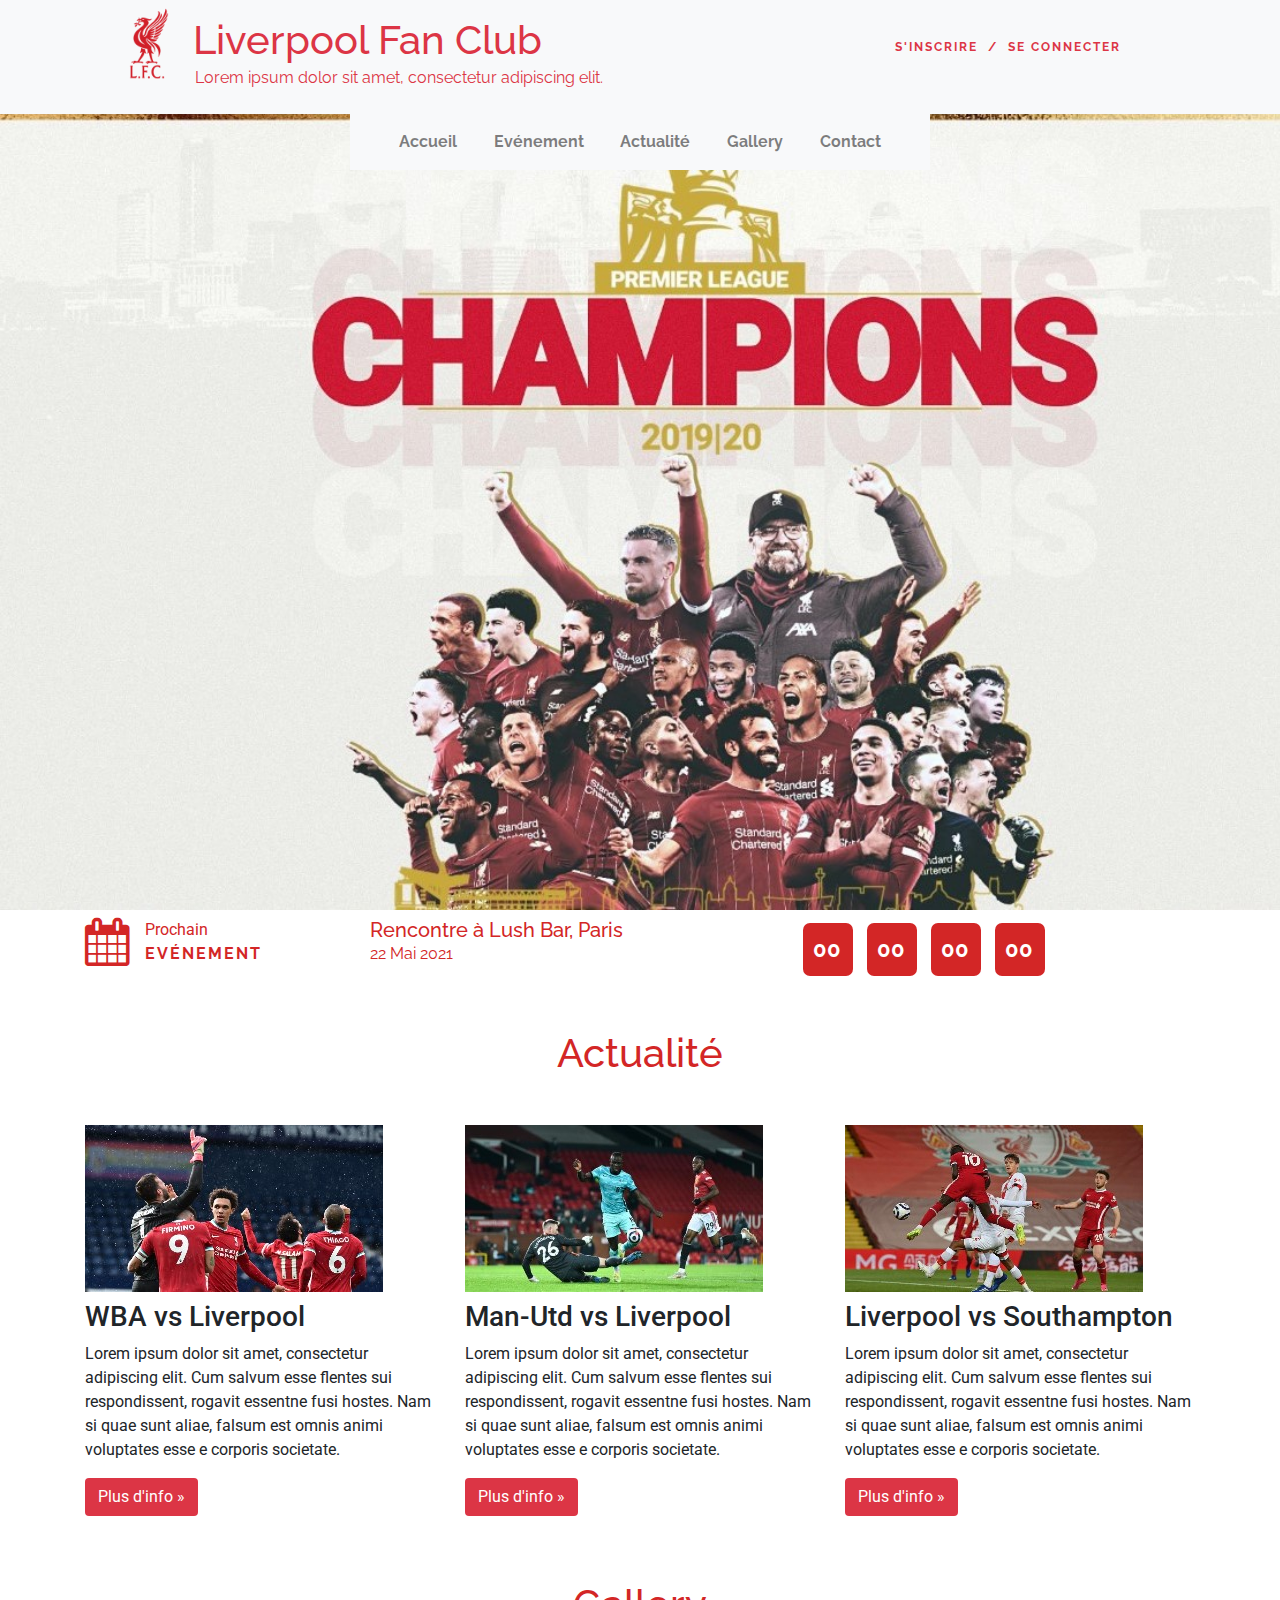
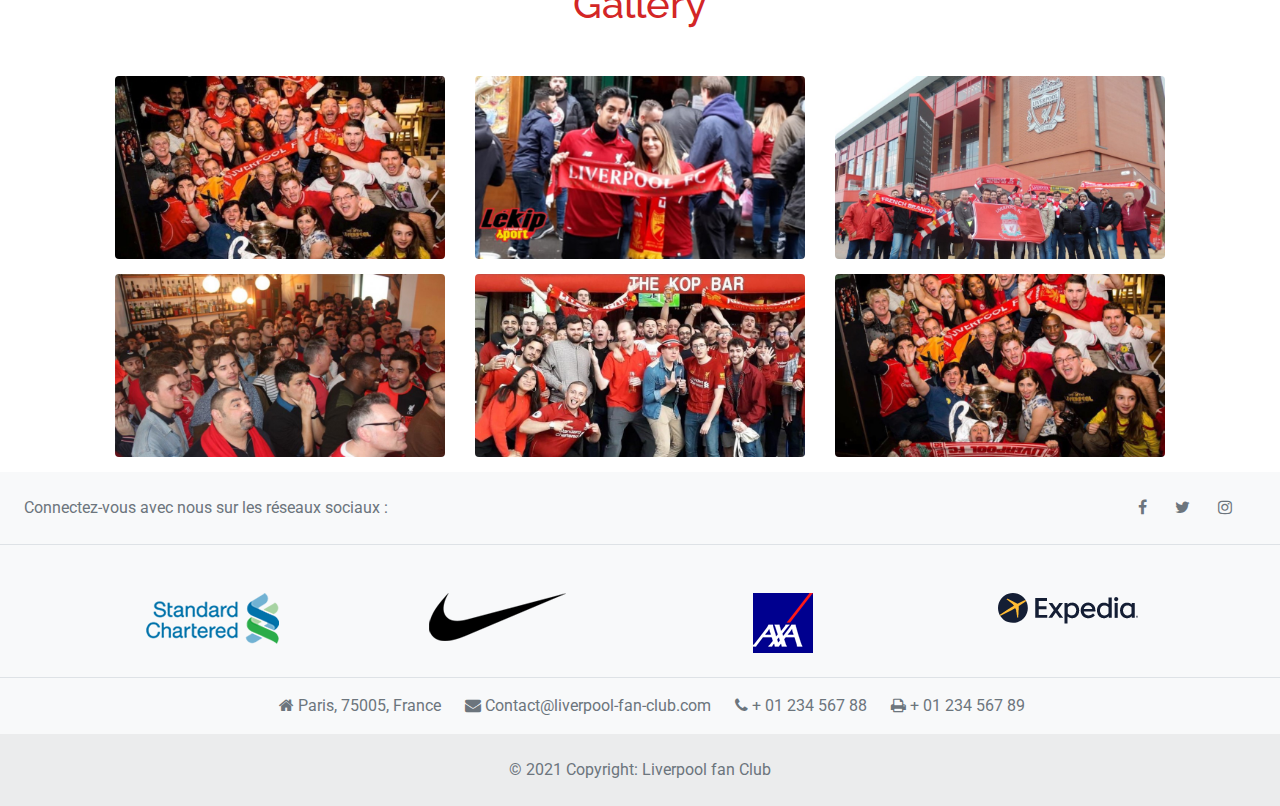
<file: index.html>
<!--
@author : SADAYEN Vellen
-->

<!doctype html>
<html lang="fr">

<head>
  <title>Liverpool fan club</title>
  <!-- Required meta tags -->
  <meta charset="utf-8">
  <meta name="Language" CONTENT="fr" />
  <meta http-equiv="Content-Type" content="text/html" />
  <meta name="robots" content="index,follow" />
  <meta name="viewport" content="width=device-width, initial-scale=1, shrink-to-fit=no" />
  <meta name="Author" content="Sadayen Vellen" />
  <meta name="description" content="Bienvenu sur le site officiel du Liverpool Fan Club" />
  <meta name="keywords" content="Football association, Liverpool, football fan club, FRANCE, football pub" />
  <meta property="og:title" content="Liverpool Fan Club - Accueil" />
  <meta property="og:type" content="website" />
  <meta property="og:url" content="https://liverpool-fan-club.herokuapp.com/">
  <meta property="og:site_name" content="Liverpool fan club " />
  <meta property="og:description" content=" Liverpool fan club regroup les fans" />

  <link rel="canonical" href="https://liverpool-fan-club.herokuapp.com/"/>

  <!-- Bootstrap CSS -->
  <link rel="stylesheet" href="https://stackpath.bootstrapcdn.com/bootstrap/4.3.1/css/bootstrap.min.css"
    integrity="sha384-ggOyR0iXCbMQv3Xipma34MD+dH/1fQ784/j6cY/iJTQUOhcWr7x9JvoRxT2MZw1T" crossorigin="anonymous">
  <link rel="stylesheet" href="https://cdnjs.cloudflare.com/ajax/libs/font-awesome/4.7.0/css/font-awesome.min.css">
  <link rel="stylesheet" href="style.css">
</head>

<body>
  <!-- Navbar section -->
  <div id="#Accueil">
    <!-- first nav -->
    <nav class="navbar navbar-expand navbar-light bg-light top-navigation">
      <div class="container-fluid">
        <div class="container">
          <div class="row">
            <div class="col-md-8 col-sm-9 col-xs-9">
              <h1 class="logo">
                <!--Content left-->
                <img src="images/Logo-Liverpool-Fan.png" alt="Liverpool fan club" width="128" height="72">
                <span class="text-danger text-header">Liverpool Fan Club</span>
              </h1>
              <p class="text-danger text-p">Lorem ipsum dolor sit amet, consectetur adipiscing elit.</p>
            </div>
            <div class="float-right col-md-4 col-sm-3 col-xs-3">
              <!--Content right-->
              <ul class="hidden-sm hidden-xs text-danger">
                <li><a href="#" class="text-danger">S'inscrire</a></li>
                <li><a href="#" class="text-danger">Se connecter</a></li>
              </ul>
            </div>
          </div>
        </div>
      </div>
    </nav>
    <!-- second nav -->
    <nav class="navbar navbar-expand-lg navbar-light bg-light navigation">
      <div class="container">
        <button class="navbar-toggler" type="button" data-toggle="collapse" data-target="#navbar10">
          <span class="navbar-toggler-icon"></span>
        </button>
        <div class="navbar-collapse collapse" id="navbar10">
          <ul class="navbar-nav nav-fill w-100">
            <li class="nav-item">
              <a class="nav-link" href="#Accueil">Accueil</a>
            </li>
            <li class="nav-item">
              <a class="nav-link" href="#Evenement">Evénement</a>
            </li>
            <li class="nav-item">
              <a class="nav-link" href="#Actualite">Actualité</a>
            </li>
            <li class="nav-item">
              <a class="nav-link" href="#Gallery">Gallery</a>
            </li>
            <li class="nav-item">
              <a class="nav-link" href="contact.html">Contact</a>
            </li>
          </ul>
        </div>
      </div>
    </nav>
    <!-- Background image -->
    <div class="view lfc-bg-image"
      style="background-image: url('images/liverpool\ champions.jpg'); background-repeat: no-repeat; background-size: cover; height: 50em;">
    </div>
  </div>

  <!--
            End of:
            1.background image
            2.Navbar 1 and 2

            Start of countdown event section
        -->


  <div class="container mt-2" id="Evenement">
    <div class="event-block row">
      <div class="col-md-3 col-sm-6 col-xs-6 notice-bar-title">
        <!--Content left-->
        <span class="notice-bar-title-icon hidden-xs float-left">
          <i class="fa fa-calendar fa-3x"></i>
        </span>
        <span class="title-note">Prochain</span>
        <strong>Evénement</strong>
      </div>
      <div class="col-md-3 col-sm-6 col-xs-6 notice-bar-event-title">
        <!--Content middle-->
        <h5><a href="#">Rencontre à Lush Bar, Paris</a></h5>
        <span class="meta-data">22 Mai 2021</span>
      </div>
      <div id="countdown-timer" class="col-md-3 col-sm-6 col-xs-6">
        <!--Content right-->
        <div id="timer-wrap">
          <span id="days">00</span>
          <span id="hours">00</span>
          <span id="minutes">00</span>
          <span id="seconds">00</span>
        </div>
      </div>
    </div>
  </div>

  <!--
            End of countdown event section
            Start actualité section
        -->
  <div class="text-center mt-5 section" id="Actualite">
    <h1>Actualité</h1>
  </div>

  <div class="container mt-5">
    <div class="row">
      <div class="col-lg-4">
        <!--Content left-->

        <img class="d-block" src="images/wba-vs-liverpool.jpg" alt="Generic placeholder image">

        <h3 class="mt-2">WBA vs Liverpool</h3>
        <p>Lorem ipsum dolor sit amet, consectetur adipiscing elit. Cum salvum esse flentes sui respondissent, rogavit
          essentne fusi hostes. Nam si quae sunt aliae, falsum est omnis animi voluptates esse e corporis societate.
        </p>
        <p><a class="btn bg-danger text-white" href="#" role="button">Plus d'info »</a></p>

      </div>
      <div class="col-lg-4">
        <!--Content center-->

        <img class="d-block" src="images/man-utd-vs-liverpool.jpg" alt="Generic placeholder image">

        <h3 class="mt-2">Man-Utd vs Liverpool</h3>
        <p>Lorem ipsum dolor sit amet, consectetur adipiscing elit. Cum salvum esse flentes sui respondissent, rogavit
          essentne fusi hostes. Nam si quae sunt aliae, falsum est omnis animi voluptates esse e corporis societate.
        </p>
        <p><a class="btn bg-danger text-white" href="#" role="button">Plus d'info »</a></p>
      </div>
      <div class="col-lg-4">
        <!--Content right-->
        <img class="d-block" src="images/liverpool-vs-southamtom.jpg" alt="Generic placeholder image">
        <h3 class="mt-2">Liverpool vs Southampton</h3>
        <p>Lorem ipsum dolor sit amet, consectetur adipiscing elit. Cum salvum esse flentes sui respondissent, rogavit
          essentne fusi hostes. Nam si quae sunt aliae, falsum est omnis animi voluptates esse e corporis societate.</p>
        <p><a class="btn bg-danger text-white" href="#" role="button">Plus d'info »</a></p>

      </div>
    </div>
  </div>

  <!--
            End of actualité section
            Start of gallery section
        -->
  <div class="text-center mt-5 section" id="Gallery">
    <h1>Gallery</h1>
  </div>

  <div class="container mt-5">
    <div class="row step1">
      <a href="#Gallery" data-toggle="lightbox" data-gallery="gallery" class="col-md-4">
        <img src="images/pic-fan.jpg" class="img-fluid rounded">
      </a>
      <a href="#Gallery" data-toggle="lightbox" data-gallery="gallery" class="col-md-4">
        <img src="images/pic-fan1.jpg" class="img-fluid rounded">
      </a>
      <a href="#Gallery" data-toggle="lightbox" data-gallery="gallery" class="col-md-4">
        <img src="images/pic-fan2.jpg" class="img-fluid rounded">
      </a>
    </div>
    <div class="row step2">
      <a href="#Gallery" data-toggle="lightbox" data-gallery="gallery" class="col-md-4">
        <img src="images/pic-fan3.jpg" class="img-fluid rounded">
      </a>
      <a href="#Gallery" data-toggle="lightbox" data-gallery="gallery" class="col-md-4">
        <img src="images/pic-fan4.jpg" class="img-fluid rounded">
      </a>
      <a href="#Gallery" data-toggle="lightbox" data-gallery="gallery" class="col-md-4">
        <img src="images/pic-fan5.jpg" class="img-fluid rounded">
      </a>
    </div>
  </div>

  <!--
            End of the gallery
            Start of footer section    
        -->
  <footer class="text-center text-lg-start bg-light text-muted">
    <!-- Section: Social media -->
    <section class="d-flex justify-content-center justify-content-lg-between p-4 border-bottom">
      <!-- Left -->
      <div class="me-5 d-none d-lg-block">
        <span>Connectez-vous avec nous sur les réseaux sociaux :</span>
      </div>
      <!-- Left -->

      <!-- Right -->
      <div>
        <a href="" class="me-4 mr-4 text-reset">
          <i class="fa fa-facebook-f"></i>
        </a>
        <a href="" class="me-4 mr-4 text-reset">
          <i class="fa fa-twitter"></i>
        </a>
        <a href="" class="me-4 mr-4 text-reset">
          <i class="fa fa-instagram"></i>
        </a>
      </div>
      <!-- Right -->
    </section>
    <!-- Section: Social media -->

    <!-- Section: Links  -->
    <section class="border-bottom">
      <div class="container text-center text-md-start mt-5">
        <!-- Grid row -->
        <div class="row mt-3">
          <!-- Grid column -->
          <div class="col-md-3 col-lg-4 col-xl-3 mx-auto mb-4">
            <img src="images/Partenaire/standard chartered.png" class="" alt="">
          </div>
          <div class="col-md-3 col-lg-4 col-xl-3 mx-auto mb-4">
            <img src="images/Partenaire/Nike.png" class="" alt="">
          </div>
          <div class="col-md-3 col-lg-4 col-xl-3 mx-auto mb-4">
            <img src="images/Partenaire/AXA.png" class="" alt="">
          </div>
          <div class="col-md-3 col-lg-4 col-xl-3 mx-auto mb-4">
            <img src="images/Partenaire/expedia.png" class="" alt="">
          </div>
        </div>
        <!-- Grid row -->
      </div>
    </section>

    <section>
      <div class="mt-3">
        <div class=" mx-auto mb-md-0 mb-2 form-check-inline">
          <p><i class="fa fa-home ml-4 me-3"></i> Paris, 75005, France</p>
          <p>
            <i class="fa fa-envelope ml-4 me-3"></i> Contact@liverpool-fan-club.com
          </p>
          <p><i class="fa fa-phone ml-4 me-3"></i> + 01 234 567 88</p>
          <p><i class="fa fa-print ml-4 me-3"></i> + 01 234 567 89</p>
        </div>
      </div>
    </section>

    <!-- Copyright -->
    <div class="text-center p-4" style="background-color: rgba(0, 0, 0, 0.05);">
      © 2021 Copyright:
      <a class="text-reset fw-bold" href="#">Liverpool fan Club</a>
    </div>
    <!-- Copyright -->
  </footer>
  <!--End of Footer -->


  <!-- Optional JavaScript -->
  <!-- jQuery first, then Popper.js, then Bootstrap JS -->
  <script src="https://code.jquery.com/jquery-3.3.1.slim.min.js"
    integrity="sha384-q8i/X+965DzO0rT7abK41JStQIAqVgRVzpbzo5smXKp4YfRvH+8abtTE1Pi6jizo"
    crossorigin="anonymous"></script>
  <script src="https://cdnjs.cloudflare.com/ajax/libs/popper.js/1.14.7/umd/popper.min.js"
    integrity="sha384-UO2eT0CpHqdSJQ6hJty5KVphtPhzWj9WO1clHTMGa3JDZwrnQq4sF86dIHNDz0W1"
    crossorigin="anonymous"></script>
  <script src="https://stackpath.bootstrapcdn.com/bootstrap/4.3.1/js/bootstrap.min.js"
    integrity="sha384-JjSmVgyd0p3pXB1rRibZUAYoIIy6OrQ6VrjIEaFf/nJGzIxFDsf4x0xIM+B07jRM"
    crossorigin="anonymous"></script>
</body>

</html>
</file>
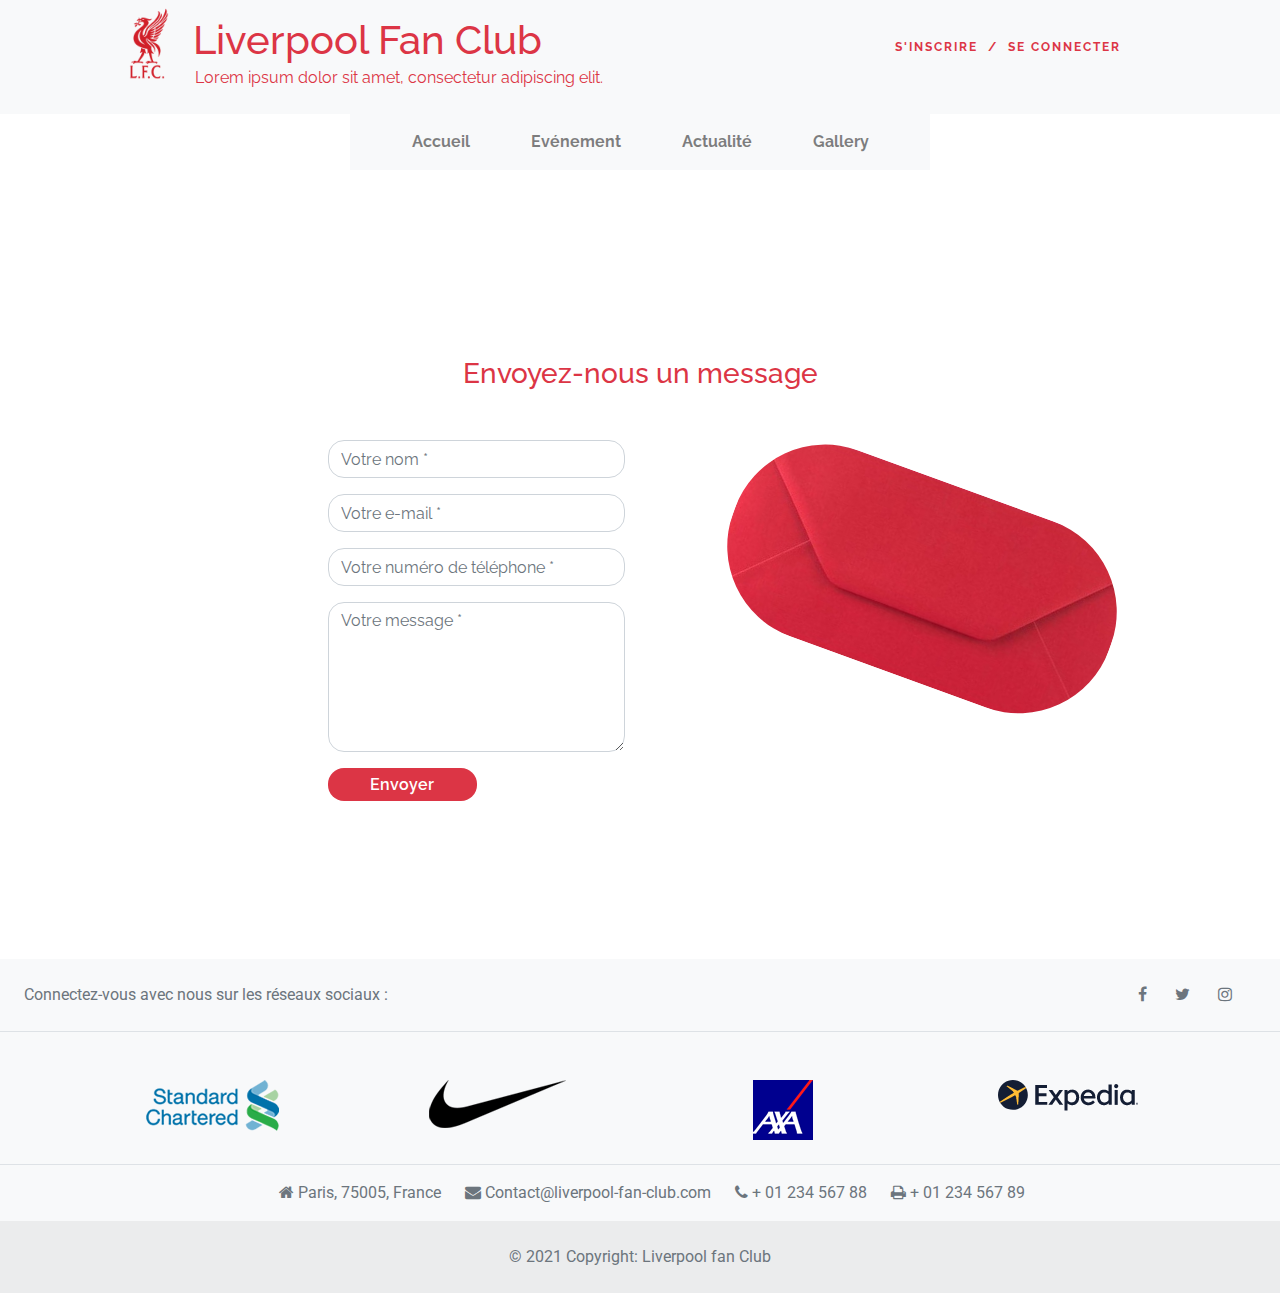
<file: contact.html>
<!--
@author : SADAYEN Vellen
-->

<!doctype html>
<html lang="fr">

<head>
    <title>Liverpool fan club</title>
    <!-- Required meta tags -->
    <meta charset="utf-8">
    <meta name="Language" CONTENT="fr" />
    <meta http-equiv="Content-Type" content="text/html" />
    <meta name="robots" content="index,follow" />
    <meta name="viewport" content="width=device-width, initial-scale=1, shrink-to-fit=no" />
    <meta name="Author" content="Sadayen Vellen" />
    <meta name="description" content="Bienvenu sur le site officiel du Liverpool Fan Club" />
    <meta name="keywords" content="Football association, Liverpool, football fan club, FRANCE, football pub" />
    <meta property="og:title" content="Liverpool Fan Club - Accueil" />
    <meta property="og:type" content="website" />
    <meta property="og:url" content="https://liverpool-fan-club.herokuapp.com/">
    <meta property="og:site_name" content="Liverpool fan club " />
    <meta property="og:description" content=" Liverpool fan club regroup les fans" />

    <link rel="canonical" href="https://liverpool-fan-club.herokuapp.com/" />

    <!-- Bootstrap CSS -->
    <link rel="stylesheet" href="https://stackpath.bootstrapcdn.com/bootstrap/4.3.1/css/bootstrap.min.css"
        integrity="sha384-ggOyR0iXCbMQv3Xipma34MD+dH/1fQ784/j6cY/iJTQUOhcWr7x9JvoRxT2MZw1T" crossorigin="anonymous">
    <link rel="stylesheet" href="https://cdnjs.cloudflare.com/ajax/libs/font-awesome/4.7.0/css/font-awesome.min.css">
    <link rel="stylesheet" href="style.css">
</head>

<body>
    <!-- Navbar section -->
    <div>
        <!-- first nav -->
        <nav class="navbar navbar-expand navbar-light bg-light top-navigation">
            <div class="container-fluid">
                <div class="container">
                    <div class="row">
                        <div class="col-md-8 col-sm-9 col-xs-9">
                            <h1 class="logo">
                                <!--Content left-->
                                <img src="images/Logo-Liverpool-Fan.png" alt="Liverpool fan club" width="128"
                                    height="72">
                                <span class="text-danger text-header">Liverpool Fan Club</span>
                            </h1>
                            <p class="text-danger text-p">Lorem ipsum dolor sit amet, consectetur adipiscing elit.</p>
                        </div>
                        <div class="float-right col-md-4 col-sm-3 col-xs-3">
                            <!--Content right-->
                            <ul class="hidden-sm hidden-xs text-danger">
                                <li><a href="#" class="text-danger">S'inscrire</a></li>
                                <li><a href="#" class="text-danger">Se connecter</a></li>
                            </ul>
                        </div>
                    </div>
                </div>
            </div>
        </nav>
        <!-- second nav -->
        <nav class="navbar navbar-expand-lg navbar-light bg-light navigation">
            <div class="container">
                <button class="navbar-toggler" type="button" data-toggle="collapse" data-target="#navbar10">
                    <span class="navbar-toggler-icon"></span>
                </button>
                <div class="navbar-collapse collapse" id="navbar10">
                    <ul class="navbar-nav nav-fill w-100">
                        <li class="nav-item">
                            <a class="nav-link" href="index.html">Accueil</a>
                        </li>
                        <li class="nav-item">
                            <a class="nav-link" href="index.html#Evenement">Evénement</a>
                        </li>
                        <li class="nav-item">
                            <a class="nav-link" href="index.html#Actualite">Actualité</a>
                        </li>
                        <li class="nav-item">
                            <a class="nav-link" href="index.html#Gallery">Gallery</a>
                        </li>
                    </ul>
                </div>
            </div>
        </nav>


        <div class="container contact-form">            
            <form method="post">
                <h3>Envoyez-nous un message</h3>
                <div class="row">
                    <div class="col-md-6">
                        <div class="form-group">
                            <input type="text" name="Nom" class="form-control" placeholder="Votre nom *" value="" />
                        </div>
                        <div class="form-group">
                            <input type="text" name="Email" class="form-control" placeholder="Votre e-mail *"
                                value="" />
                        </div>
                        <div class="form-group">
                            <input type="text" name="Tel" class="form-control" placeholder="Votre numéro de téléphone *"
                                value="" />
                        </div>
                        <div class="col-md-6"></div>
                            <div class="form-group">
                                <textarea name="Message" class="form-control" placeholder="Votre message *"
                                    style="width: 100%; height: 150px;"></textarea>
                            </div>                        
                        <div class="form-group">
                            <input type="submit" name="Envoie" class="btnContact" value="Envoyer" />
                        </div>
                    </div>
                        <div class="col-md-3 contact-image">
                            <img src="images/contact-image.jpg" alt="">
                        </div>
                    </div>
                    
                </div>
            </form>
        </div>


        <!--
            Start of footer section    
        -->
        <footer class="text-center text-lg-start bg-light text-muted">
            <!-- Section: Social media -->
            <section class="d-flex justify-content-center justify-content-lg-between p-4 border-bottom">
                <!-- Left -->
                <div class="me-5 d-none d-lg-block">
                    <span>Connectez-vous avec nous sur les réseaux sociaux :</span>
                </div>
                <!-- Left -->

                <!-- Right -->
                <div>
                    <a href="" class="me-4 mr-4 text-reset">
                        <i class="fa fa-facebook-f"></i>
                    </a>
                    <a href="" class="me-4 mr-4 text-reset">
                        <i class="fa fa-twitter"></i>
                    </a>
                    <a href="" class="me-4 mr-4 text-reset">
                        <i class="fa fa-instagram"></i>
                    </a>
                </div>
                <!-- Right -->
            </section>
            <!-- Section: Social media -->

            <!-- Section: Links  -->
            <section class="border-bottom">
                <div class="container text-center text-md-start mt-5">
                    <!-- Grid row -->
                    <div class="row mt-3">
                        <!-- Grid column -->
                        <div class="col-md-3 col-lg-4 col-xl-3 mx-auto mb-4">
                            <img src="images/Partenaire/standard chartered.png" class="" alt="">
                        </div>
                        <div class="col-md-3 col-lg-4 col-xl-3 mx-auto mb-4">
                            <img src="images/Partenaire/Nike.png" class="" alt="">
                        </div>
                        <div class="col-md-3 col-lg-4 col-xl-3 mx-auto mb-4">
                            <img src="images/Partenaire/AXA.png" class="" alt="">
                        </div>
                        <div class="col-md-3 col-lg-4 col-xl-3 mx-auto mb-4">
                            <img src="images/Partenaire/expedia.png" class="" alt="">
                        </div>
                    </div>
                    <!-- Grid row -->
                </div>
            </section>

            <section>
                <div class="mt-3">
                    <div class=" mx-auto mb-md-0 mb-2 form-check-inline">
                        <p><i class="fa fa-home ml-4 me-3"></i> Paris, 75005, France</p>
                        <p>
                            <i class="fa fa-envelope ml-4 me-3"></i> Contact@liverpool-fan-club.com
                        </p>
                        <p><i class="fa fa-phone ml-4 me-3"></i> + 01 234 567 88</p>
                        <p><i class="fa fa-print ml-4 me-3"></i> + 01 234 567 89</p>
                    </div>
                </div>
            </section>

            <!-- Copyright -->
            <div class="text-center p-4" style="background-color: rgba(0, 0, 0, 0.05);">
                © 2021 Copyright:
                <a class="text-reset fw-bold" href="#">Liverpool fan Club</a>
            </div>
            <!-- Copyright -->
        </footer>
        <!--End of Footer -->


        <!-- Optional JavaScript -->
        <!-- jQuery first, then Popper.js, then Bootstrap JS -->
        <script src="https://code.jquery.com/jquery-3.3.1.slim.min.js"
            integrity="sha384-q8i/X+965DzO0rT7abK41JStQIAqVgRVzpbzo5smXKp4YfRvH+8abtTE1Pi6jizo"
            crossorigin="anonymous"></script>
        <script src="https://cdnjs.cloudflare.com/ajax/libs/popper.js/1.14.7/umd/popper.min.js"
            integrity="sha384-UO2eT0CpHqdSJQ6hJty5KVphtPhzWj9WO1clHTMGa3JDZwrnQq4sF86dIHNDz0W1"
            crossorigin="anonymous"></script>
        <script src="https://stackpath.bootstrapcdn.com/bootstrap/4.3.1/js/bootstrap.min.js"
            integrity="sha384-JjSmVgyd0p3pXB1rRibZUAYoIIy6OrQ6VrjIEaFf/nJGzIxFDsf4x0xIM+B07jRM"
            crossorigin="anonymous"></script>
</body>

</html>
</file>
<file: style.css>
@import url(http://fonts.googleapis.com/css?family=Raleway:400,700);
@import url(http://fonts.googleapis.com/css?family=Roboto:400,700);
@import url(http://fonts.googleapis.com/css?family=Volkhov:400italic);

/*
little asset
*/

ol, ul {
	list-style: none;
}

/*
Top Header
*/

.text-header{
    margin-left: -30px;
}
.text-p{
    margin-left: 110px;
    margin-top: -22px;
}

.top-navigation, .navigation{
	font-family: 'Raleway', sans-serif;
}
.top-navigation li{
	float:left;
	letter-spacing:2px;
	text-transform:uppercase;
	font-size:12px;
	font-weight:bold;
    padding:30px 0 0 0;
}
.top-navigation li a{
	display:inline-block;
	margin:0 10px;
	text-decoration:none;
}
.top-navigation li:after{
	content:"/";
}
.top-navigation li:last-child:after{
	content:""
}
.navigation{
    margin-left: 350px;
    margin-right: 350px;
    font-weight: bold;
}

.lfc-bg-image{
    margin-top: -60px;
}

.event-block {
    color: #d32626;
    margin-top: 5px;
}

#countdown-timer {
    font-family: 'Raleway';
    margin: auto;
}

.notice-bar-title-icon{
	display:inline-block;
	margin-right:15px;
}
.notice-bar-title .title-note{
	margin-top:4px;
}
.notice-bar-title strong{
	font-family: 'Raleway', sans-serif;
	font-size:16px;
	text-transform:uppercase;
	font-weight:700;
	letter-spacing:2px;
	display:block;
}
.notice-bar-event-title h5, .notice-bar-event-title,.notice-bar-event-title a, .section{
	margin-bottom:0;
    color: #d32626;
    font-family: 'Raleway', sans-serif;
}

#countdown-timer span {
    display: inline-block;
    width: 50px;
    padding: 10px 10px;
    margin: 5px;
    background: #d32626;
    border-radius: 7px;
    color: #fff;
    font-weight: bold;
    font-size: 22px;
}

/*Gallery section*/

.step1, .step2{
    margin: 15px;;
}

/*contact section */

.contact-form{
    background: #fff;
    margin-top: 10%;
    margin-bottom: 5%;
    width: 70%;
    font-family: 'Raleway', sans-serif;
}
.contact-form .form-control{
    border-radius:1rem;
}
.contact-image{
    text-align: center;
}
.contact-image img{
    border-radius: 6rem;
    margin-top: 30%;
    margin-left: 50%;
    width: 300%;
    transform: rotate(20deg);
}
.contact-form form{
    padding: 14%;
}
.contact-form form .row{
    margin-bottom: -7%;
}
.contact-form h3{
    margin-bottom: 8%;
    margin-top: -10%;
    text-align: center;
    color: #dc3545;
}
.contact-form .btnContact {
    width: 50%;
    border: none;
    border-radius: 1rem;
    padding: 1.5%;
    background: #dc3545;
    font-weight: 600;
    color: #fff;
    cursor: pointer;
}
.btnContactSubmit
{
    width: 50%;
    border-radius: 1rem;
    padding: 1.5%;
    color: #fff;
    background-color: #dc3545;
    border: none;
    cursor: pointer;
}

/*Media queries section */

@media (max-width: 767px) {
    .form-check-inline {
      display: inline-block;
      width: auto;
      vertical-align: middle;
    }
}
@media (max-width: 992px) {
    
    .top-navigation, .contact-image{
        display: none;
    }
    .navigation{
        margin-left: none;
        margin-right: none;
        font-weight: bold;
    }
}
@media (min-width: 992px) {
    .navigation{
        margin-left: 350px;
        margin-right: 350px;
        font-weight: bold;
    }
}
</file>
